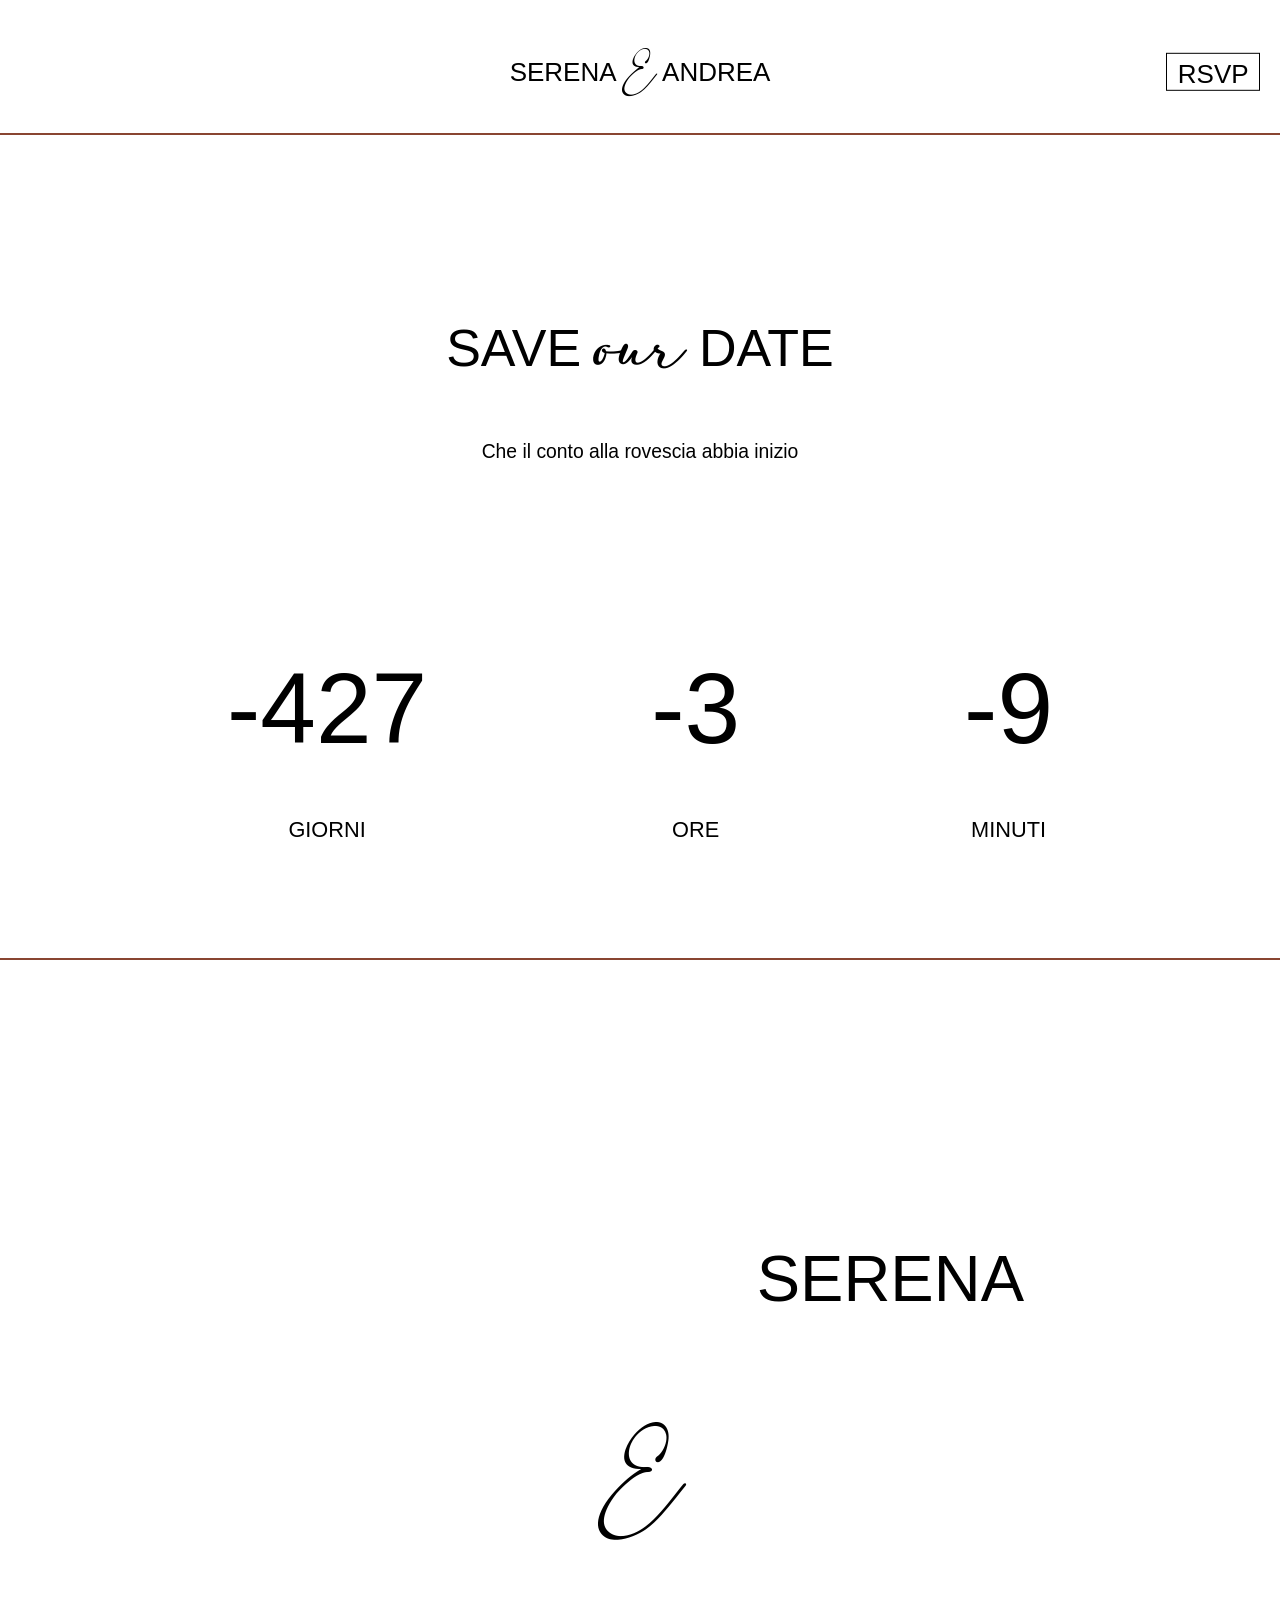
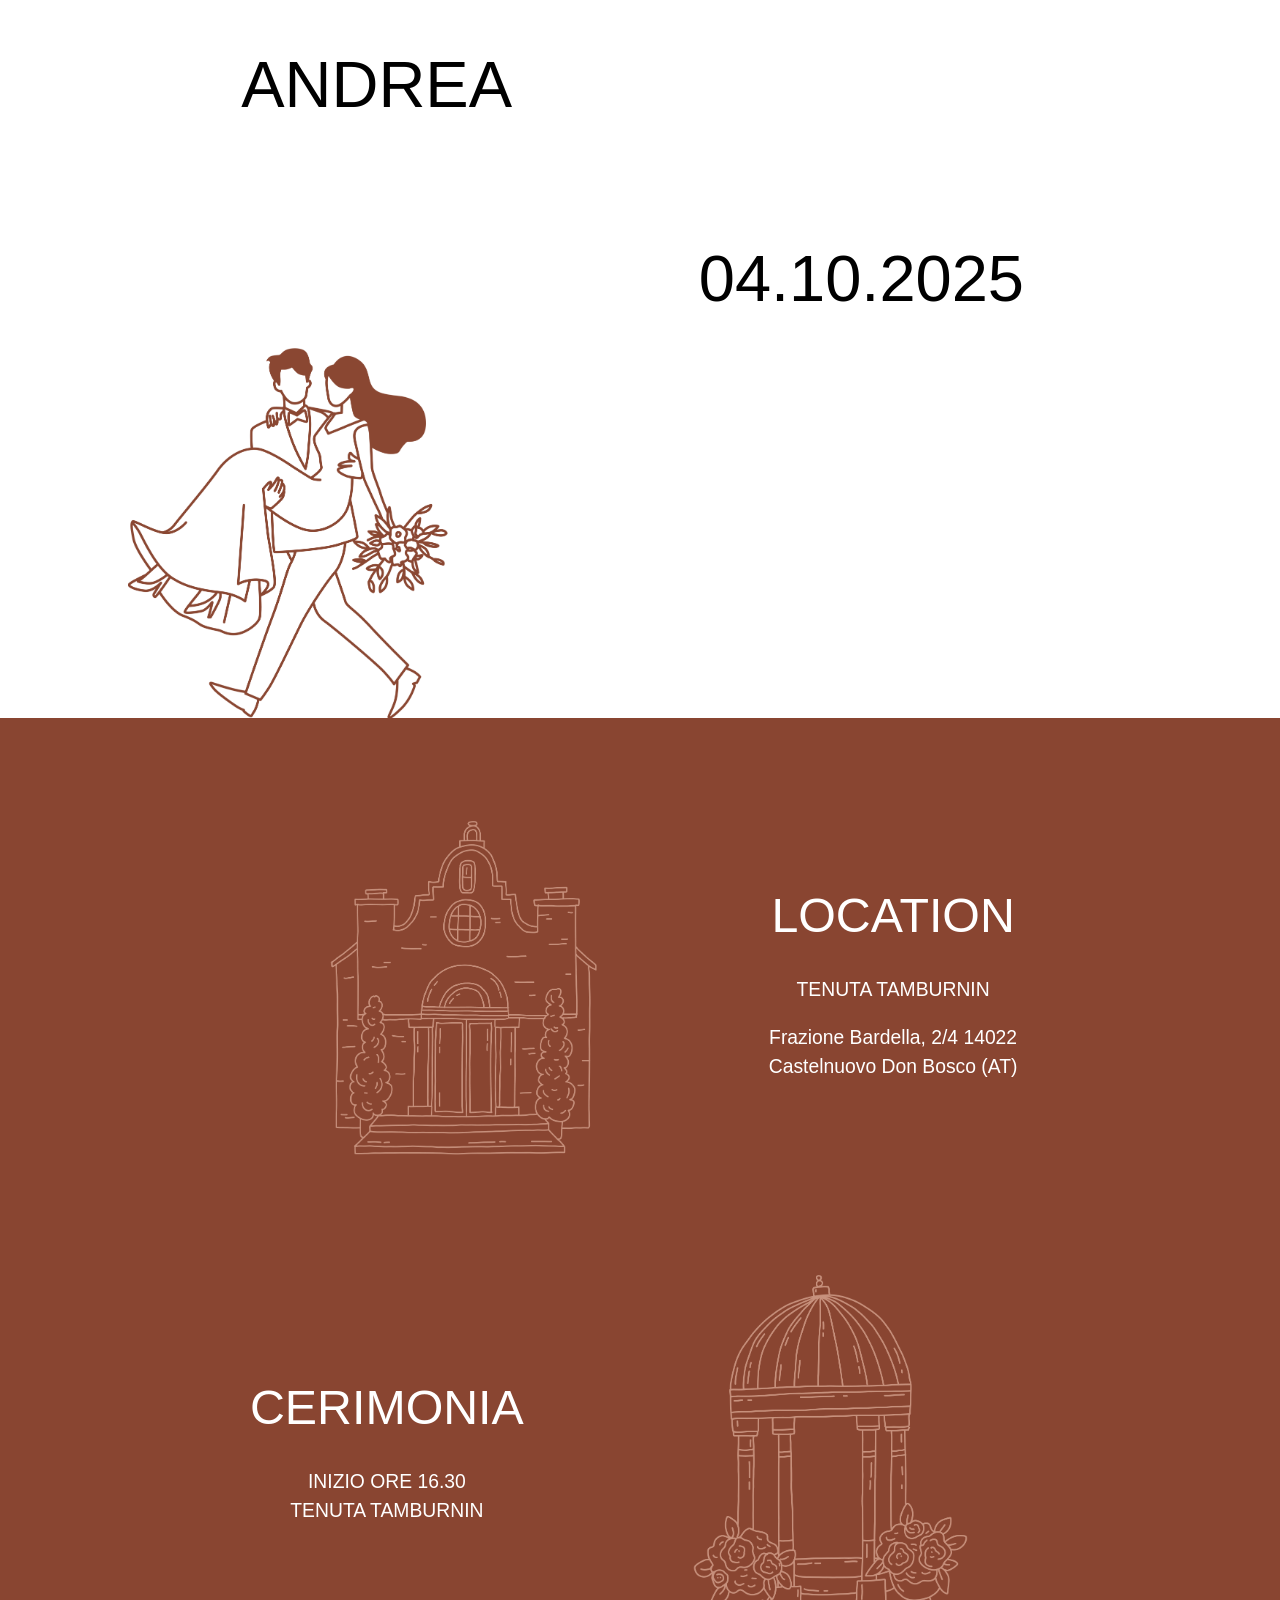
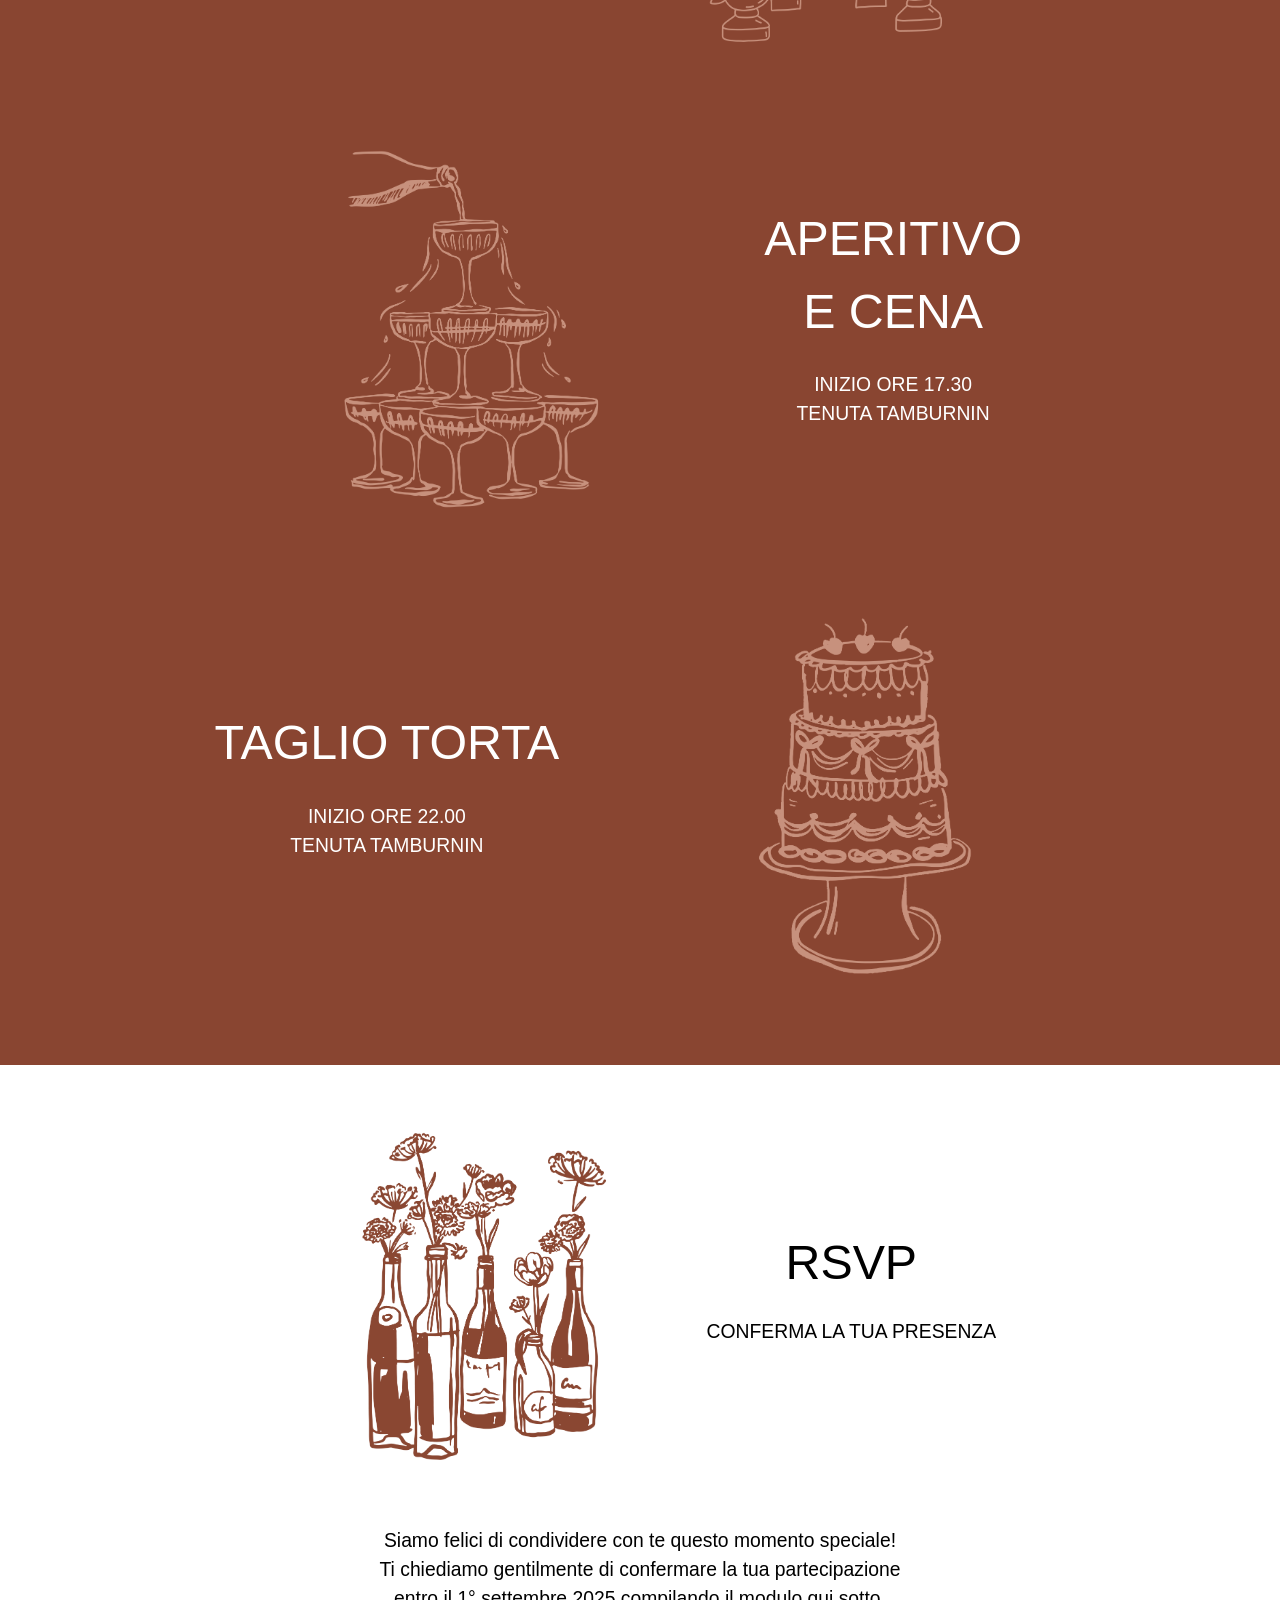
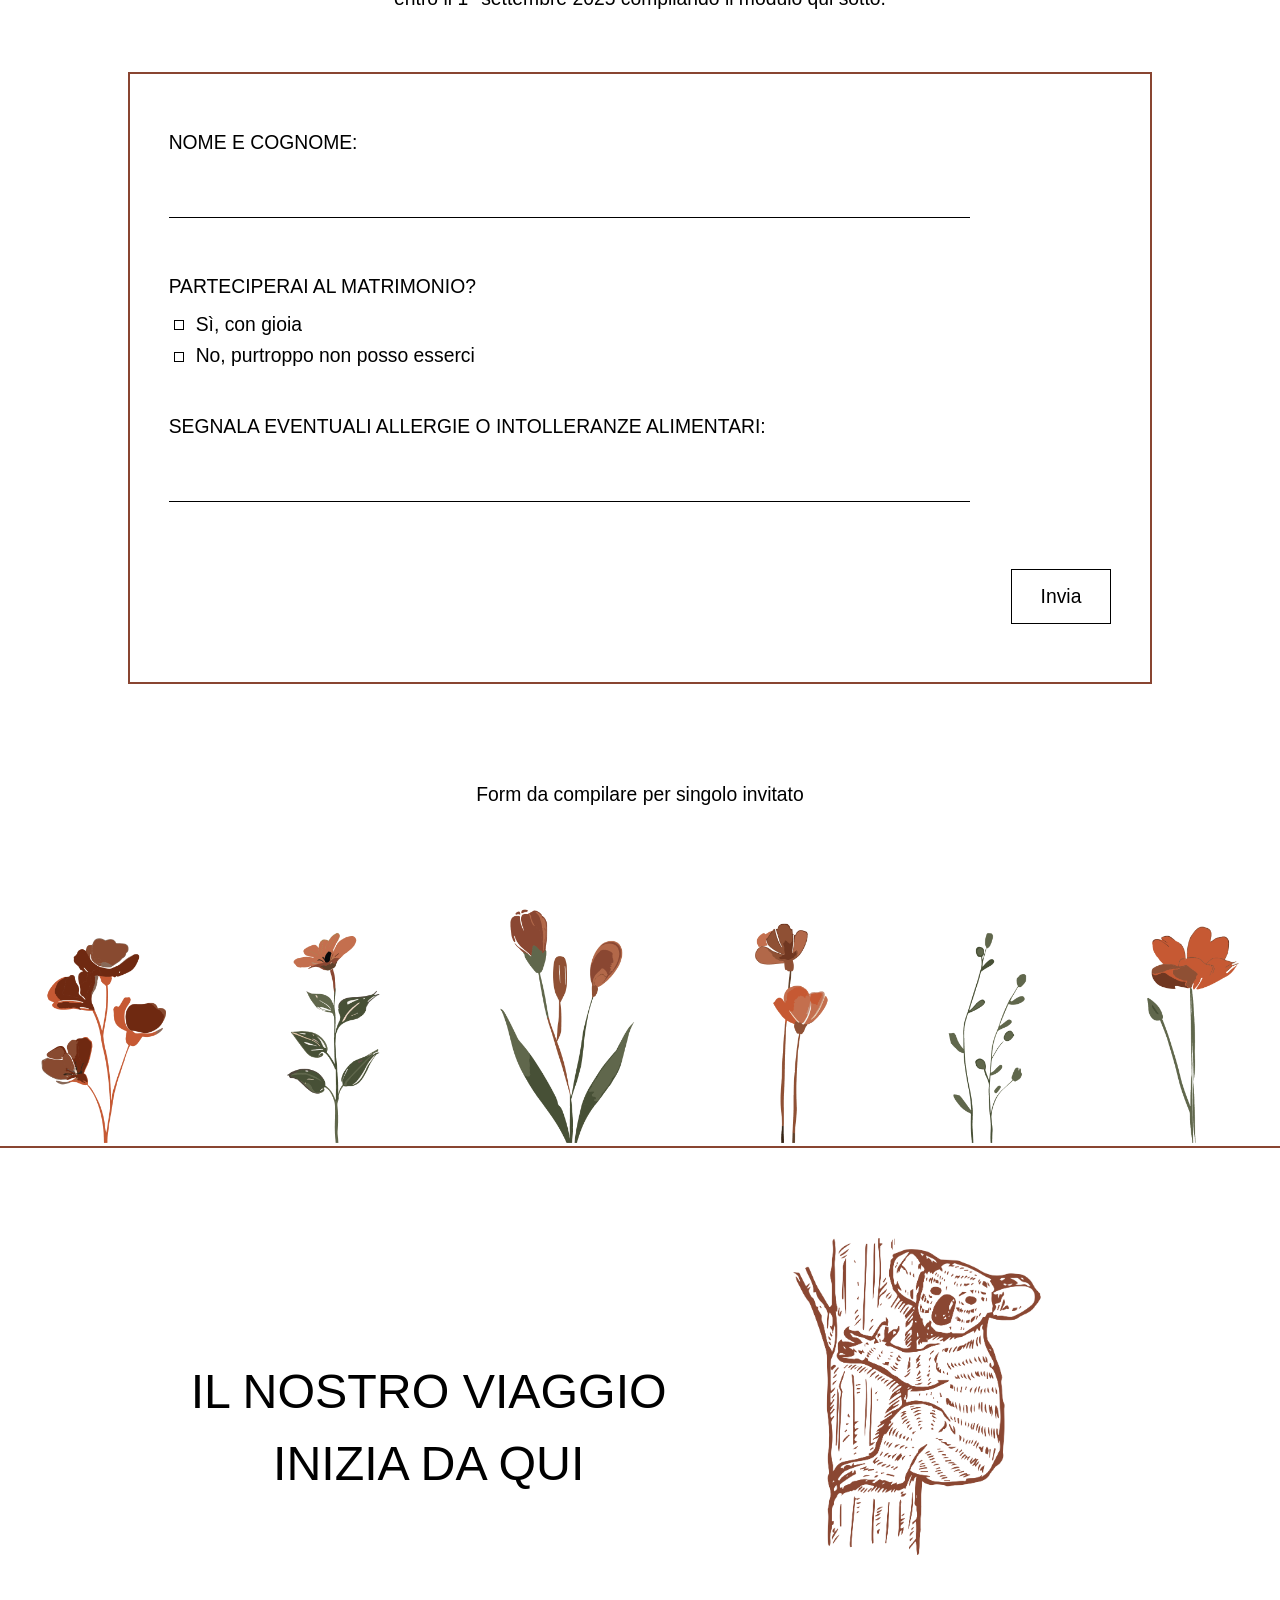
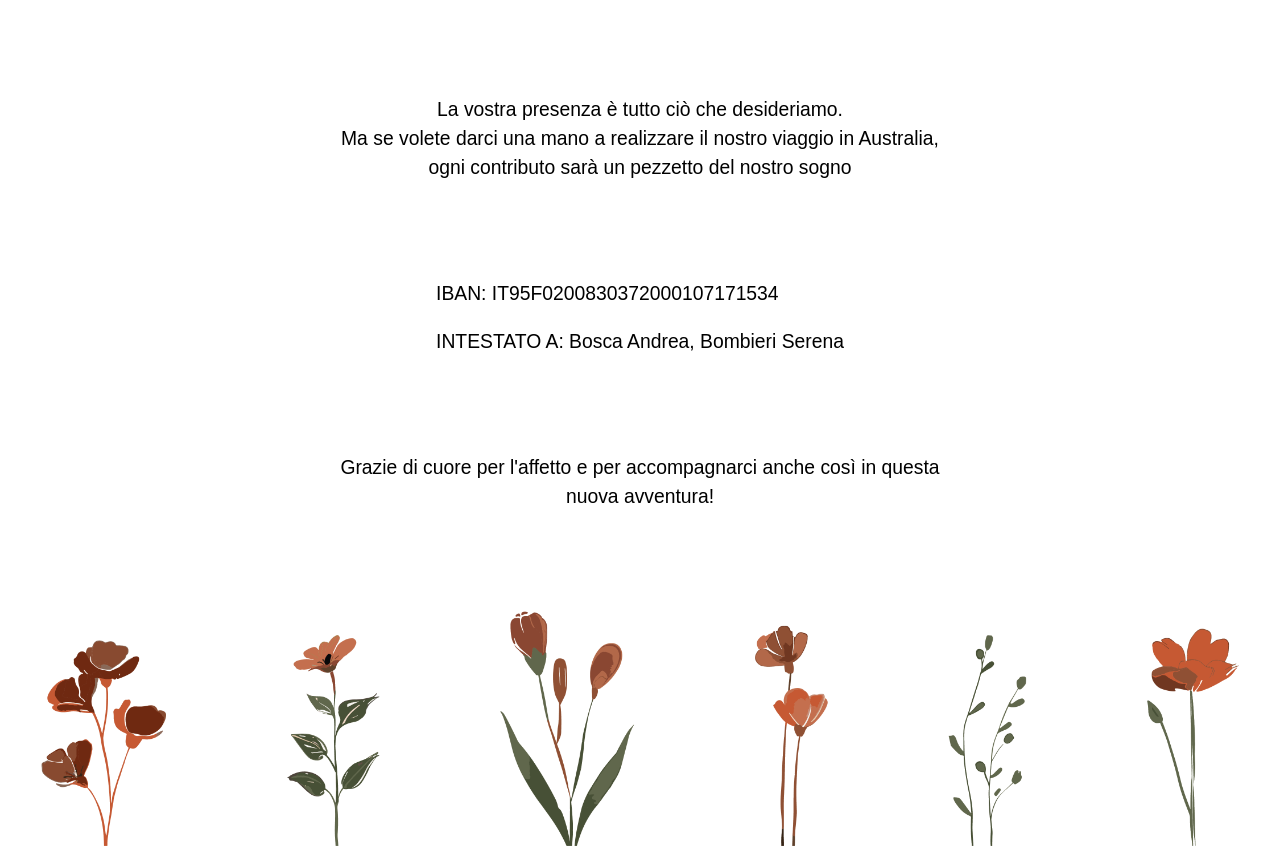
<file: index.html>
<!DOCTYPE html>
<html lang="it">
<head>
  <meta charset="UTF-8">
  <meta name="viewport" content="width=device-width, initial-scale=1.0">
  <title>Serena & Andrea</title>
  <link rel="stylesheet" type="text/css" href="style.css?v7">
  <link href="https://fonts.cdnfonts.com/css/fashion-fetish" rel="stylesheet">
  <link rel="icon" href="./img/SPOSINI_Crop.ico" type="image/x-icon">
</head>

<body>
    <!--HEADER-->
    <div class="header">
        <div class="title">SERENA <span class="adelia">E</span> ANDREA</div>
        <div class="rsvp_link"><a id="rsvp_link" href="#rsvp">RSVP</a></div>
    </div>
    <hr>

    <!--COUNTDOWN-->
    <h1>SAVE <span class="adelia">our</span> DATE</h1>
    <p id="save_the_date_sub">Che il conto alla rovescia abbia inizio</p>
    <div class="countdown" id="countdown">
        <div><strong id="days">0</strong><br>GIORNI</div>
        <div><strong id="hours">0</strong><br>ORE</div>
        <div><strong id="minutes">0</strong><br>MINUTI</div>
    </div>
    <hr>

    <!--DATE-->
    <div class="date-section">
        <h2 class="serena">SERENA</h2>
        <h2 class="adelia e-center">E</h2>
        <h2 class="andrea">ANDREA</h2>
        <h2 class="date">04.10.2025</h2>
    </div>
    <img id="sposini" src="./img/SPOSINI_Crop.png" alt="SPOSINI" style="width: 15%; height: auto;">

    <!--INFO-->
    <div id="info" style="background-color: #894531;">
        <div class="section">
            <img src="./img/LOCATION_Tavola disegno 1.png" alt="location" style="width: 15%; height: auto;">
            <div class="section_info">
                <h3>LOCATION</h3>
                <p>TENUTA TAMBURNIN</p>
                <p>Frazione Bardella, 2/4 14022<br>Castelnuovo Don Bosco (AT)</p>
            </div>
        </div>
        <div class="section">
            <div class="section_info">
                <h3>CERIMONIA</h3>
                <p>INIZIO ORE 16.30<br>TENUTA TAMBURNIN</p>
            </div>
            <img src="./img/CERMONIA_Tavola disegno 1.png" alt="cerimonia" style="width: 15%; height: auto;">
        </div>
        <div class="section">
            <img src="./img/APERITIVO E CENA_Tavola disegno 1.png" alt="piramide di bicchieri" style="width: 15%; height: auto;">
            <div class="section_info">
                <h3>APERITIVO <br> E CENA</h3>
                <p>INIZIO ORE 17.30<br>TENUTA TAMBURNIN</p>
            </div> 
        </div>
        <div class="section">
            <div class="section_info">
                <h3>TAGLIO TORTA</h3>
                <p>INIZIO ORE 22.00<br>TENUTA TAMBURNIN</p>
            </div>
            <img src="./img/TAGLIO TORTA_Tavola disegno 1.png" alt="torta" style="width: 15%; height: auto;">
        </div>
    </div>

    
    <!--RSVP-->
    <div id="rsvp">
        <div class="rsvp-header">
            <img src="./img/RSVP_Tavola disegno 1.png" alt="bottiglie con fiori" style="width: 15%; height: auto;">
            <div>
                <h3>RSVP</h3>
                <p>CONFERMA LA TUA PRESENZA</p>
            </div>
        </div>
        
        <p>Siamo felici di condividere con te questo momento speciale!
        <br>Ti chiediamo gentilmente di confermare la tua partecipazione 
        <br>entro il 1° settembre 2025 compilando il modulo qui sotto.</p>

        <div id="form">
            <form id="rsvp-form" name="rsvp-form" method="post">
                <label for="name">NOME E COGNOME:</label>
                <input type="text" id="name" name="name" required>

                <label>PARTECIPERAI AL MATRIMONIO?</label>
                <div class="radio-group">
                    <label class="radio-option">
                        <input type="radio" id="si" name="box_partecipazione" value="si">
                        Sì, con gioia
                    </label>
                    <label class="radio-option">
                        <input type="radio" id="no" name="box_partecipazione" value="no">
                        No, purtroppo non posso esserci
                    </label>
                </div>

                <label for="allergie" id="allergie_label">SEGNALA EVENTUALI ALLERGIE O INTOLLERANZE ALIMENTARI:</label>
                <input type="text" id="allergie" name="allergie">

                <input type="submit" value="Invia">
            </form>
        </div>
    </div>

    <p id="p_next_rsvp">Form da compilare per singolo invitato</p>
    <img class="fiori" src="./img/FIORI_Crop.png" alt="fiori" style="width: 100%; height: auto;">
    <hr id="hr_rsvp">

    <!--VIAGGIO-->
    <div id="viaggio">
        <div class="viaggio-header">
            <h3>IL NOSTRO VIAGGIO <br> INIZIA DA QUI</h3>
            <img src="./img/VIAGGIO_Tavola disegno 1.png" alt="koala">
        </div>
            <p>La vostra presenza è tutto ciò che desideriamo.
            <br>Ma se volete darci una mano a realizzare il nostro viaggio in Australia,
            <br>ogni contributo sarà un pezzetto del nostro sogno
        </p>
        <div id="info_iban">
            <p>IBAN: IT95F0200830372000107171534</p>
            <p>INTESTATO A: Bosca Andrea, Bombieri Serena</p>
        </div>
        <p>Grazie di cuore per l'affetto e per accompagnarci anche così in questa <br> nuova avventura!</p>
        <img class="fiori" src="./img/FIORI_Crop.png" alt="fiori" style="width: 100%; height: auto;">
    </div>
    <!--JavaScript-->
    <script>
        const weddingDate = new Date("2025-10-04T16:30:00").getTime();

        function updateCountdown() {
        const now = new Date().getTime();
        const distance = weddingDate - now;

        const days = Math.floor(distance / (1000 * 60 * 60 * 24));
        const hours = Math.floor((distance % (1000 * 60 * 60 * 24)) / (1000 * 60 * 60));
        const minutes = Math.floor((distance % (1000 * 60 * 60)) / (1000 * 60));

        document.getElementById("days").innerText = days;
        document.getElementById("hours").innerText = hours;
        document.getElementById("minutes").innerText = minutes;
        }

        updateCountdown();
        setInterval(updateCountdown, 60000);
    </script>
    <script src="https://cdn.emailjs.com/dist/email.min.js"></script>
    <script>
      (function(){
        emailjs.init("bz510_4_YBefP6twt"); //Chiave pubblica EmailJS
      })();
    </script>

    <script>
        document.getElementById('rsvp-form').addEventListener('submit', function(event) {
          event.preventDefault();
        
          emailjs.sendForm('service_dug3jsh', 'template_khsxhou', this)
            .then(function() {
              alert('Risposta inviata! 🎉');
            }, function(error) {
              alert('Errore nell\'invio 😢', error);
            });
        });
    </script>

</body>
</file>
<file: style.css>
html {
  scroll-behavior: smooth;
}

@font-face {
  font-family: 'Adelia';
  src: url('fonts/adelia.ttf') format('truetype');
  font-weight: normal;
  font-style: normal;
}

body{
    margin: 1em 0 0 0;
    font-family: 'Fashion Fetish', sans-serif;
    display: flex;
    flex-direction: column;
    align-items: center;
    text-align: center;
    padding: 0;
    font-size: 1.51vw;
}
hr {
    border: none;
    border-top: 0.208vw solid #894531;
    width: 100%;
}
.header {
  font-size: 2.031vw;
  margin: 2vw 0vw 2vw 0vw;
  width: 100%;
  height: 4.167vw;
  position: relative;
  box-sizing: border-box;
  padding: 1em;
}

.title {
  position: absolute;
  left: 50%;
  top: 50%;
  transform: translate(-50%, -50%);
  text-align: center;
}

.rsvp_link {
  position: absolute;
  right: 20px;
  top: 50%;
  transform: translateY(-50%);
}
#rsvp_link {
  text-decoration: none; 
  color: inherit;         
  font-weight: normal;
  border: 0.052vw solid black;
  padding: 0.30em 0.4em 0.10em 0.4em; 
  display: inline-block;
  line-height: 1;
  vertical-align: middle;
  box-sizing: border-box;
  margin: 0;
  font-size: inherit;
}

h1{
    padding-top: 2em;
    font-size: 4.063vw;
    font-weight: normal;
    margin-bottom: clamp(0.5em, 0.8vw, 0.8em); 
}
#save_the_date_sub {
    margin-top: 0;
    margin-bottom: 5em;
}

.date-section {
    font-size: 3.385vw;
    position: relative;
    width: 100%;
    margin: 2em 0;
}

.date-section h2 {
    font-weight: normal;
    /*margin: 0.3em 0;*/
    position: relative;
    padding-bottom: 1em;
}

.date-section .serena {
    text-align: right;
    padding-top: 2em;
    padding-bottom: 0.5em;
    left: -20%;
}

.date-section .e-center {
    padding-bottom: 0.5em;
    text-align: center;
}

.date-section .andrea {
    text-align: right;
    left: -60%;
}

.date-section .date {
    text-align: right;
    left: -20%;
}

h2 {
    font-weight: normal;
}
h3{
    font-weight: normal;
    line-height: 1.5;
}
p {
    line-height: 1.5;
}
.adelia{
    font-family: 'Adelia', serif;
}

.countdown {
    display: flex;
    justify-content: center;
    gap: 5em;
    font-size: 3.5vw;
    margin: 1em 0;
    padding-bottom: 1.160em;
}

.countdown strong {
    font-size: 7.813vw;
    font-weight: normal;
}

.countdown div {
    font-size: 1.7vw;
    line-height: 2;
}

#sposini {
    width: 25% !important;
    height: auto !important;
    display: block;
    margin: -9em 0 0 10%;
    align-self: flex-start;
}

.fiori{
  margin-bottom: -0.5em;
  margin-top: 4em;
}

#rsvp {
  display: flex;
  flex-direction: column;
  align-items: center;
  text-align: center;
  margin: 2em 0;
}

#rsvp .rsvp-header {
  display: flex;
  align-items: center;
  justify-content: center;
  gap: 2em;
  margin-bottom: 1em;
}

#rsvp h3 {
  font-size: 2.5em;
  margin: 0;
}

#rsvp img {
  width: 30% !important;
  height: auto !important;
}

#form {
  border: 0.208vw solid #894531;
  padding: 3em 2em;
  margin: 2em 0;
  text-align: left;
  width: 80%;
  box-sizing: border-box;
}

#form label {
    display: block;
    margin-top: 2.5em;
    margin-bottom: 0.8em;
    font-weight: normal;
}

#form label:first-child {
    margin-top: 0;
}

#form input[type="text"] {
    width: 85%;
    border: none;
    border-bottom: 0.052vw solid #000;
    background: transparent;
    padding: 0.7em 0 0.3em 0;
    margin-bottom: 0.5em;
    font-family: inherit;
    font-size: inherit;
    outline: none;
    line-height: 1.5;
}

#form input[type="radio"] {
    appearance: none;
    -webkit-appearance: none;
    -moz-appearance: none;
    width: 0.781vw;
    height: 0.781vw;
    border: 0.026vw solid #000;
    background: white;
    margin-right: 0.5em;
    margin-bottom: 0.3em;
    vertical-align: middle;
}

#form input[type="radio"]:checked {
    background: #000;
}

#form .radio-group {
    margin-bottom: 1em;
}

#form .radio-option {
    display: block;
    margin-bottom: 0.5em; 
    margin-top: 0.5em;    
}

#allergie_label{
    margin-top: 4.5em;
}

#form input[type="submit"] {
    background: white;
    color: black;
    border: 0.026vw solid #000;
    padding: 0.8em 1.5em;
    font-family: inherit;
    font-size: inherit;
    cursor: pointer;
    float: right;
    margin-top: 6em;
}

#info {
  color: white;
  display: flex;
  flex-direction: column;
  align-items: center;
  padding: 2em 0;
}

.section {
  display: flex;
  flex-direction: row; 
  align-items: center;  
  justify-content: center;
  gap: 5em;
  margin: 1.5em 0;
  width: 80%;
}

.section img {
  width: 40% !important;
  height: auto !important;
}

.section h3 {
  font-size: 2.5em;
  margin: 0 0 0.5em 0;
}

.section_info {
  text-align: center;
}


#viaggio {
  display: flex;
  flex-direction: column;
  align-items: center;
  text-align: center;
  margin: 2em 0;
}

#viaggio .viaggio-header {
  display: flex;
  align-items: center;
  justify-content: center;
  gap: 2em;
  margin-bottom: 1em;
}

#viaggio h3 {
  font-size: 2.5em;
  margin: 0;
}
.viaggio-header img {
  width: 30% !important;
  height: auto !important;
  margin-bottom: 4em;
}

#viaggio #info_iban{
  margin: 3em 0;
  text-align: left; 
}

#viaggio .fiori{
  margin-bottom: -4em;
}

/*Mobile*/
@media (max-width: 768px) {
  h1{
    font-size: 4.922vw;
  }
  p {
    font-size: 1.8vw;
    line-height: 1.9;
  }
  
  #form {
    padding: 4em 2em 2em 2em;
    width: 90%;
  }
  
  #form label:not(.radio-option) {
    margin-top: 2.5em;
    margin-bottom: 0.3em;
    font-size: 1.8vw;
  }
  
  #form label:first-child {
    margin-top: 0;
  }

  #form .radio-group {
    margin-top: 2em;
  }
  
  #allergie_label {
    margin-top: 3.5em;
  }
  
  #form input[type="text"] {
    padding: 1em 0 0.4em 0;
    line-height: 1.5;
    font-size: 1.6vw;
    margin-bottom: 0.2em;
    height: 2vw;
  }
  
  #form input[type="radio"] {
    width: 1.8vw;
    height: 1.8vw;
    border-width: 0.15vw;
    margin-right: 0.8em;
  }
  
  #form .radio-option {
    margin-bottom: 0.5em;
    margin-top: 0.3em;
    font-size: 1.8vw;
  }
  
  #form input[type="submit"] {
    margin-top: 6em;
    font-size: 1.8vw;
    padding: 0.8em 2em;
    float: right;
    border-width: 0.15vw;
  }

  #viaggio .viaggio-header{
    margin-bottom: 3em;
  }
  #viaggio #info_iban{
    margin: 6em 0;
    text-align: left; 
  }
  #viaggio .fiori{
  margin-top: 12em;
}
}
</file>
